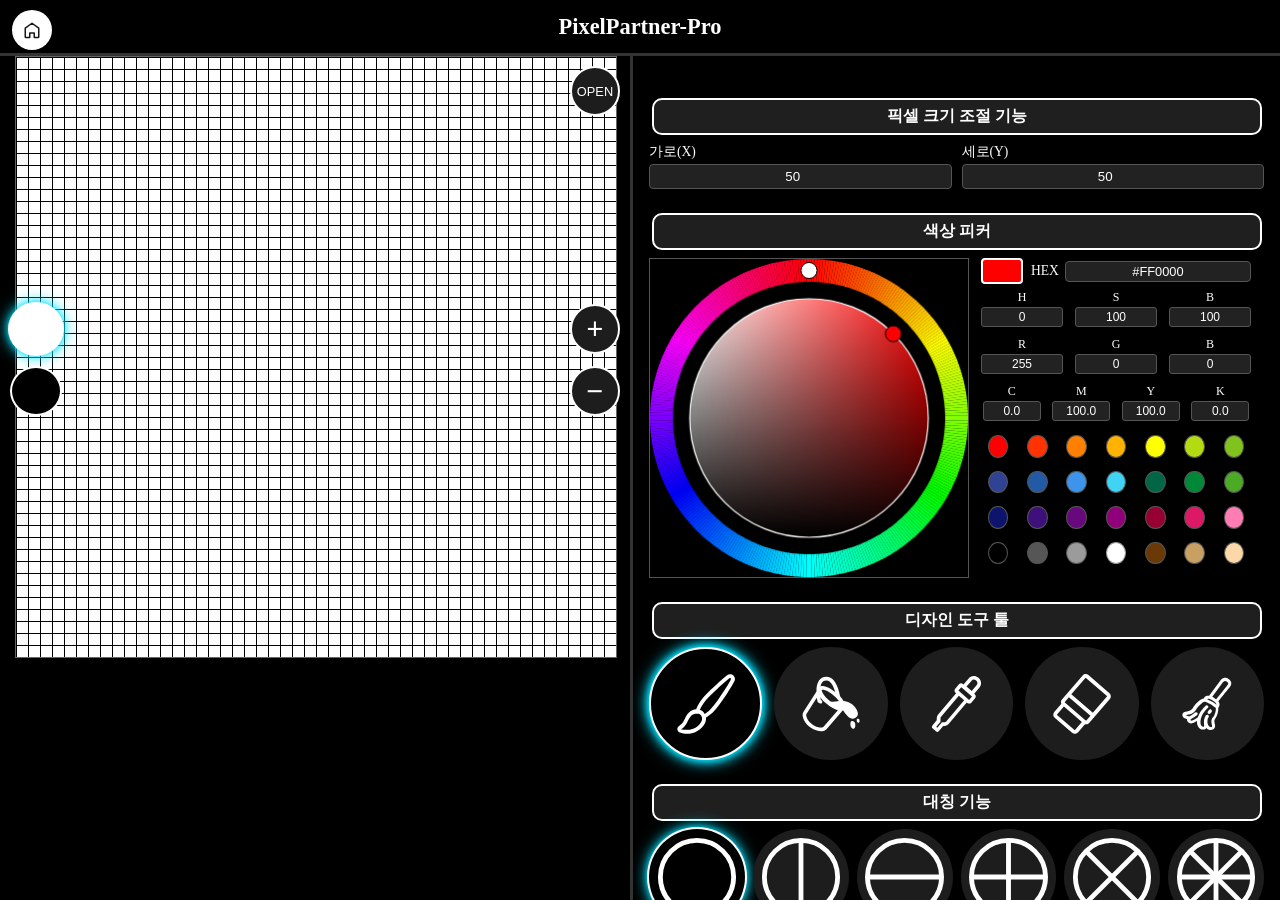
<file: pixel.html>
<!DOCTYPE html>
<html lang="ko">
<head>
  <meta charset="utf-8">
  <meta name="viewport" content="width=device-width, initial-scale=1">
  <title>Pixel Playground | 2025-07-13 Fixed Sidebar</title>

  <!-- 외부 스타일 -->
  <link rel="stylesheet" href="css/pixel.css">
  <style>
    /* 다운로드 버튼 완전 숨김 (접근성/JS 안전 대비) */
    #dlBar,
    #dlPNG,
    #dlSVG { display: none !important; }
    /* 시맨틱 헤딩은 유지하되 시각적으로만 숨김 (선택) */
    .sr-only {
      position: absolute; width: 1px; height: 1px; padding: 0; margin: -1px;
      overflow: hidden; clip: rect(0,0,0,0); white-space: nowrap; border: 0;
    }
  </style>
</head>
<body>
  <!-- 홈 버튼 -->
  <a href="Maine.html" class="home-btn" aria-label="메인 화면">
    <svg
      width="18" height="18" viewBox="0 0 24 24" fill="none"
      stroke="currentColor" stroke-width="2" stroke-linecap="round" stroke-linejoin="round">
      <path d="M3 9.5 12 3l9 6.5V21a1 1 0 0 1-1 1h-5v-6H9v6H4a1 1 0 0 1-1-1V9.5z" />
    </svg>
  </a>

  <!-- 픽셀 보드 -->
  <section id="boardWrap">
    <div id="zoomContainer">
      <canvas id="pixelCanvas" class="board"></canvas>
    </div>

    <!-- SVG 업로드 버튼 (아이콘 경로 = assets/icons/) -->
    <button id="svgBtn" class="btn zoom-btn" aria-label="SVG 업로드">OPEN</button>
  </section>

  <!-- 우측 사이드바 -->
  <aside id="sidebar">
    <!-- ▽▽▽ 다운로드 영역: 요소는 남기되 완전 숨김/비활성화 ▽▽▽ -->
    <h3 class="sr-only">이미지 다운로드 (MVP에서 비활성화)</h3>
    <div id="dlBar" class="bar" aria-hidden="true">
      <button class="btn" id="dlPNG" disabled aria-hidden="true" tabindex="-1">PNG</button>
      <button class="btn" id="dlSVG" disabled aria-hidden="true" tabindex="-1">SVG</button>
    </div>
    <!-- △△△ 다운로드 영역 끝 △△△ -->

    <!-- 픽셀 크기 -->
    <h3>픽셀 크기 조절 기능</h3>
    <div class="ctrl-row">
      <label>가로(X)
        <input id="sizeX" type="number" value="50" min="1" max="100">
      </label>
      <label>세로(Y)
        <input id="sizeY" type="number" value="50" min="1" max="100">
      </label>
    </div>

    <!-- 색상 피커 -->
    <h3>색상 피커</h3>
    <div id="pickerArea">
      <canvas id="wheelCanvas"></canvas>

      <div id="previewCol">
        <div class="prevRow">
          <div id="curCol" class="prevBox"></div>
          <div id="hexBox">
            <span>HEX</span>
            <input id="hexVal" type="text" maxlength="7">
          </div>
        </div>

        <div id="valueStack">
          <div class="valRow cols3">
            <label>H
              <input id="hVal" type="number" min="0" max="360">
            </label>
            <label>S
              <input id="sVal" type="number" min="0" max="100">
            </label>
            <label>B
              <input id="vVal" type="number" min="0" max="100">
            </label>
          </div>

          <div class="valRow cols3">
            <label>R
              <input id="rVal" type="number" min="0" max="255">
            </label>
            <label>G
              <input id="gVal" type="number" min="0" max="255">
            </label>
            <label>B
              <input id="blVal" type="number" min="0" max="255">
            </label>
          </div>

          <div class="valRow cols4">
            <label>C
              <input id="cVal" type="number" step="0.1" min="0" max="100">
            </label>
            <label>M
              <input id="mVal" type="number" step="0.1" min="0" max="100">
            </label>
            <label>Y
              <input id="yVal" type="number" step="0.1" min="0" max="100">
            </label>
            <label>K
              <input id="kVal" type="number" step="0.1" min="0" max="100">
            </label>
          </div>
        </div>

        <!-- 기본 색상 팔레트 -->
        <div id="basePalette" class="swatchGrid">
          <!-- 7 × 4 = 28 스와치 -->
          <div class="swatch" data-col="#FE0000" style="background:#FE0000"></div>
          <div class="swatch" data-col="#FF3300" style="background:#FF3300"></div>
          <div class="swatch" data-col="#FF7F00" style="background:#FF7F00"></div>
          <div class="swatch" data-col="#FFB200" style="background:#FFB200"></div>
          <div class="swatch" data-col="#FEFF01" style="background:#FEFF01"></div>
          <div class="swatch" data-col="#B2DB11" style="background:#B2DB11"></div>
          <div class="swatch" data-col="#80C31C" style="background:#80C31C"></div>

          <div class="swatch" data-col="#304294" style="background:#304294"></div>
          <div class="swatch" data-col="#225AA5" style="background:#225AA5"></div>
          <div class="swatch" data-col="#3D94EA" style="background:#3D94EA"></div>
          <div class="swatch" data-col="#40D3F4" style="background:#40D3F4"></div>
          <div class="swatch" data-col="#016646" style="background:#016646"></div>
          <div class="swatch" data-col="#008738" style="background:#008738"></div>
          <div class="swatch" data-col="#4BAB26" style="background:#4BAB26"></div>

          <div class="swatch" data-col="#0E146C" style="background:#0E146C"></div>
          <div class="swatch" data-col="#3E107C" style="background:#3E107C"></div>
          <div class="swatch" data-col="#67087C" style="background:#67087C"></div>
          <div class="swatch" data-col="#90007B" style="background:#90007B"></div>
          <div class="swatch" data-col="#980033" style="background:#980033"></div>
          <div class="swatch" data-col="#DB1964" style="background:#DB1964"></div>
          <div class="swatch" data-col="#FF7DB2" style="background:#FF7DB2"></div>

          <div class="swatch" data-col="#000000" style="background:#000000"></div>
          <div class="swatch" data-col="#565656" style="background:#565656"></div>
          <div class="swatch" data-col="#9B9B9B" style="background:#9B9B9B"></div>
          <div class="swatch" data-col="#FFFFFF" style="background:#FFFFFF;border:1px solid #999"></div>
          <div class="swatch" data-col="#6A3906" style="background:#6A3906"></div>
          <div class="swatch" data-col="#C9A063" style="background:#C9A063"></div>
          <div class="swatch" data-col="#FCD7A7" style="background:#FCD7A7"></div>
        </div>
      </div><!-- /#previewCol -->
    </div><!-- /#pickerArea -->

    <!-- 디자인 도구 -->
    <h3>디자인 도구 툴</h3>
    <div id="toolBar" class="bar">
      <button type="button" class="btn active" data-tool="brush" aria-label="브러시">
        <img class="ico" src="assets/icons/brush.svg" alt="">
      </button>
      <button type="button" class="btn" data-tool="bucket" aria-label="페인트">
        <img class="ico" src="assets/icons/paint.svg" alt="">
      </button>
      <button type="button" class="btn" data-tool="picker" aria-label="스포이드">
        <img class="ico" src="assets/icons/eyedropper.svg" alt="">
      </button>
      <button type="button" class="btn" data-tool="eraser" aria-label="지우개">
        <img class="ico" src="assets/icons/eraser.svg" alt="">
      </button>
      <button type="button" class="btn" data-tool="clear" aria-label="전체 지우기">
        <img class="ico" src="assets/icons/eraser-all.svg" alt="">
      </button>
    </div>

    <!-- 대칭 -->
    <h3>대칭 기능</h3>
    <div id="symBar" class="bar">
      <button type="button" class="btn active" data-sym="none" aria-label="없음">
        <img class="ico" src="assets/icons/symmetry-07.svg" alt="">
      </button>
      <button type="button" class="btn" data-sym="v2" aria-label="세로 2등분">
        <img class="ico" src="assets/icons/symmetry-08.svg" alt="">
      </button>
      <button type="button" class="btn" data-sym="h2" aria-label="가로 2등분">
        <img class="ico" src="assets/icons/symmetry-09.svg" alt="">
      </button>
      <button type="button" class="btn" data-sym="cross4" aria-label="십자 4등분">
        <img class="ico" src="assets/icons/symmetry-10.svg" alt="">
      </button>
      <button type="button" class="btn" data-sym="x4" aria-label="X 4등분">
        <img class="ico" src="assets/icons/symmetry-11.svg" alt="">
      </button>
      <button type="button" class="btn" data-sym="eight" aria-label="8등분">
        <img class="ico" src="assets/icons/symmetry-12.svg" alt="">
      </button>
    </div>

    <!-- 원본 + 업로드 (아이콘 경로 정리) -->
    <div id="origBox">
      <h3>원본 이미지</h3>
      <div id="uploadBox" class="upload-box">
        <input id="imgUp" type="file" accept="image/*" hidden>

        <!-- 교체 버튼 (초기에 숨겨 둠) -->
        <button id="imgReplace" class="replace-btn" title="이미지 교체">
          <!-- 경로를 다른 아이콘들과 동일한 상대경로로 수정 -->
          <img src="assets/icons/image-17.svg" alt="" class="ico">
        </button>

        <span class="place-txt">UPLOAD IMAGE</span>
        <img id="origImg" alt="원본 미리보기">
      </div>
    </div>
  </aside>

  <div id="bgBar" class="bg-fab">
    <!-- 배경 전환 버튼 -->
    <button class="btn active" data-bg="#FFFFFF" aria-label="White background"></button>
    <button class="btn" data-bg="#000000" aria-label="Black background"></button>
  </div>

  <!-- SVG 업로드 숨은 input -->
  <input type="file" id="svgUp" accept=".svg,image/svg+xml" style="display:none">

  <!-- 확대 / 축소 플로팅 버튼 -->
  <div id="zoomBar" class="zoom-fab">
    <button class="btn" data-zoom="in" aria-label="Zoom In">+</button>
    <button class="btn" data-zoom="out" aria-label="Zoom Out">−</button>
  </div>

  <!-- 고정 헤더 -->
  <header class="site-header">
    <h1 class="site-title"><a href="index.html">PixelPartner-Pro</a></h1>
  </header>

  <!-- 돋보기 캔버스 -->
  <canvas
    id="magnifier"
    width="120"
    height="120"
    style="position:fixed;display:none;pointer-events:none;border:1px solid #888;border-radius:50%;z-index:9999"
  ></canvas>

  <!-- 외부 스크립트 -->
  <script src="js/pixel.js" defer></script>
</body>
</html>
</file>
<file: css/pixel.css>
/* ==============================================================
   Pixel Playground — Fixed Sidebar 960 px (2025-07-13)
   ============================================================== */
:root{
  --bg:#000;
  --fg:#fff;
  --accent:#007bff;
  --accent-dark:#0056b3;

  /* 4 K 화면의 25 % ≈ 960 px */
  --sidebar-px:650px;
}

*{
  box-sizing:border-box;
  margin:0;
  padding:0;
}

/* ── 레이아웃(Grid) ------------------------------------------- */
body{
  height:100vh;
  display:grid;
  grid-template-columns:1fr var(--sidebar-px);  /* 보드 | 사이드바 */
  background:var(--bg);
  color:var(--fg);
  padding-top:56px;     /* 고정 헤더 높이 */
  overflow:hidden;      /* 바깥쪽 스크롤 차단 */
}

/* ── 픽셀 보드 -------------------------------------------------- */
#boardWrap{
  overflow:auto;
  background:#000;
  display:flex;
  align-items:flex-start;
  justify-content:center;
}
#zoomContainer{ position:relative; }

/* ── 우측 사이드바 -------------------------------------------- */
#sidebar{
  flex:0 0 var(--sidebar-px);
  width:var(--sidebar-px);
  border-left:3px solid #333;
  padding:18px 16px;
  overflow-y:auto;
  font-size:.85rem;
}

/* ---------------★ 헤드라인을 흰색으로 ★----------------------- */
#sidebar h3{
  /* 위치·여백 */
  margin:24px auto 8px;   /* ★ 상단 24px, 아래 8px, 좌우 auto ⇒ 중앙정렬 */
  width:610px;            /* ★ 정확히 630 px */

  /* 글꼴·정렬 */
  font-size:1rem;
  text-align:center;      /* ★ 텍스트 중앙 */
  color:#fff;

  /* 테두리 & 라운드 */
  border:2px solid #fff;  /* ★ 흰색 테두리 */
  border-radius:10px;     /* ★ 라운드 모서리 (값은 취향대로) */

  /* 내부 여백 */
  padding:6px 0;          /* 위·아래 6px, 좌·우 0 */

  box-sizing:border-box;  /* 테두리 포함해 630 px 유지 */
  background:rgba(255,255,255,0.12);
}

/* ── 픽셀 보드 ------------------------------------------------ */
canvas.board{
  image-rendering:pixelated;
  border:1px solid #666;
  cursor:inherit !important;   /* ★ 전역 커서 상속 */
}

/* ── 픽셀 크기 입력 ------------------------------------------- */
.ctrl-row{ display:flex; gap:10px; }
.ctrl-row label{ flex:1; display:flex; flex-direction:column; }
.ctrl-row input{
  margin-top:3px;
  padding:4px;
  background:#222;
  border:1px solid #555;
  color:#fff;
  border-radius:4px;
  text-align:center;
}

/* ── 색상 피커 ------------------------------------------------- */
#pickerArea{
  display:flex;
  flex-wrap:nowrap;
  align-items:flex-start;
  gap:12px;
}
#wheelCanvas{
  flex:0 0 320px;       /* 휠 고정 320 px */
  max-width:320px;
  aspect-ratio:1;
  border:1px solid #555;
  background:#000;
  cursor:crosshair;
}
#previewCol{
  flex:0 0 260px;
  display:flex;
  flex-direction:column;
  gap:6px;
}
.prevBox{
  width:42px;
  height:26px;
  border:2px solid #fff;
  border-radius:4px;
}

/* HSV / RGB / CMYK 스택 */
#valueStack{
  display:flex;
  flex-direction:column;
  gap:10px;
  font-size:.75rem;
}

.valRow{ display:grid; gap:8px; }
.valRow.cols4{ grid-template-columns:repeat(4,1fr); }
.valRow.cols3{
  gap:12px;
  grid-template-columns:repeat(3,82px);
}
.valRow.cols3 input{ max-width:none; }

.valRow label{
  display:flex;
  flex-direction:column;
  align-items:center;
  width:100%;
}
.valRow input{
  margin-top:2px;
  padding:2px;
  background:#222;
  border:1px solid #555;
  color:#fff;
  border-radius:3px;
  text-align:center;
  font-size:.75rem;
  width:100%;
  max-width:58px;
}
.valRow input[type="number"]{
  text-align:center;         /* 이미 넣으셨던 줄 */
  -moz-appearance:textfield; /* ★ Firefox – 스핀 제거 */
}

.valRow input[type="number"]::-webkit-inner-spin-button,
.valRow input[type="number"]::-webkit-outer-spin-button{
  -webkit-appearance:none;   /* ★ Chrome / Edge / Safari – 스핀 제거 */
  margin:0;                  /* 버튼 영역 여백도 제거 */
}

/* HEX + 미리보기 한 줄 */
.prevRow{ display:flex; align-items:center; gap:8px; }
#hexBox{ display:flex; align-items:center; gap:6px; margin-top:0; }
#hexVal{
  width:186px;
  padding:2px;
  background:#222;
  border:1px solid #555;
  color:#fff;
  border-radius:4px;
  text-align:center;
  font-size:.8rem;
}

/* ── 버튼 공통 스타일 ----------------------------------------- */
.bar{
  display:flex;
  gap:10px;
  flex-wrap:wrap;
  margin-top:6px;
}
.btn{
  padding:.8rem 1.5rem;
  font-size:.8rem;
  background:#1D1D1D;
  olor:#fff;
  border:2px solid transparent;
  border-radius:10px;
  cursor:pointer;
  user-select:none;
  transition:background-color .3s, border-color .3s, color .3s;
  display:flex;
  align-items:center;
  justify-content:center;
  gap:4px;
}
#toolBar .btn,
#symBar .btn,
#zoomBar .btn{ min-width:0; }
.btn:hover:not(.active){ background:#000; color:#fff; border-color:#fff; }
.btn.active{ background:#000; color:#fff; border-color:#fff; }
.btn span{ font-size:1.05rem; }
#zoomBar .btn{ flex:1 1 0; padding:.8rem 0; }
#toolBar .btn:nth-child(-n+3){ flex:1 1 calc((100% - 20px)/3); }
#toolBar .btn:nth-child(n+4){  flex:1 1 calc((100% - 10px)/2); }

/* ── 기본 팔레트 ---------------------------------------------- */
.swatchGrid{
  display:grid;
  grid-template-columns:repeat(7,1fr);
  gap:13px 5px;
  margin-top:8px;
}
.swatch{
  justify-self:center;
  width:60%;
  padding-top:60%;
  border:1px solid #555;
  border-radius:50%;
  cursor:pointer;
}
.swatch:hover{ box-shadow:0 0 0 2px var(--accent); }

/* ── 원본·다운로드 -------------------------------------------- */
#origBox{ margin-top:10px; }
#origCtrl{ display:flex; align-items:center; gap:6px; }
#origCtrl input[type=file]{ flex:1; }
.dlBtn{
  width:100%;
  padding:.8rem 1.5rem;
  font-size:.8rem;
  background:#FFFFFF
  olor:#fff;
  border:2px solid transparent;
  border-radius:10px;
  cursor:pointer;
  transition:background-color .3s, border-color .3s, color .3s;
}
.dlBtn:hover:not([disabled]){ background:#000; border-color:#fff; color:#fff; }
#origImg{
  max-width:100%;
  border:1px solid #555;
  border-radius:4px;
  display:none;
}

/* ── 헤더 & 홈 버튼 ------------------------------------------- */
.site-header{
  position:fixed;
  top:0;
  left:0;
  width:100%;
  height:56px;
  background:var(--bg);
  border-bottom:3px solid #333;
  display:flex;
  align-items:center;
  justify-content:center;
  z-index:1100;
}
.site-title{
  font-size:1.4rem;
  font-weight:900;
  color:var(--fg);
  margin:0;
}
.site-title a{ color:inherit; text-decoration:none; }
.home-btn{
  position:fixed;
  top:10px;
  left:12px;
  z-index:1101;
  width:40px;
  height:40px;
  background:#FFFFFF;
  border:2px solid transparent;
  border-radius:50%;
  display:flex;
  align-items:center;
  justify-content:center;
  color:#171717;
  text-decoration:none;
  transition:background-color .3s, border-color .3s;
}
.home-btn:hover{ background:#000; border-color:#fff; }

/* 툴바를 Grid 5열로 - gap 12px */
#toolBar{
  display:grid !important;
  grid-template-columns:repeat(5,1fr);
  gap:12px;
  padding:0;  /* (선택) 위·아래 여백 필요 없으면 */
}

/* 원형 버튼 – 셀을 가득 채워 정사각, border 포함 */
#toolBar .btn{
  width:100% !important;   /* Grid 셀 전체 */
  aspect-ratio:1/1;        /* 높이 = 너비 (Chrome 79+/ FF 71+) */
  border-radius:50%;
  padding:0;
  display:flex;
  align-items:center;
  justify-content:center;
  flex:none;                /* Flex 규칙 무효화 */
  line-height:0;
  font-size:0;
  box-sizing:border-box;    /* 2px 테두리 포함해서 정사각 */
}

/* 아이콘 크기 – 버튼 너비의 40 % 정도 (= 약 45 px) */
#toolBar .btn .ico{
  width:60%;
  height:60%;
  display:block;
}

/* 1) 대칭 버튼 컨테이너 : 6열 Grid  */
#symBar{
  display:grid !important;
  grid-template-columns:repeat(6,1fr);   /* 패널 650 px 을 6등분 */
  gap:8px;
  padding:0;
  flex-wrap:nowrap;                      /* 무시하려고 해도 flex 특성 제거용 */
}

/* 2) 버튼 기본형 : 원형·테두리 없음·정사각(1:1) */
#symBar .btn{
  width:100% !important;                 /* 각 Grid 셀 전폭 */
  aspect-ratio:1/1;                      /* 정사각 */
  border-radius:50%;
  padding:0;
  border:none;                           /* 테두리 완전 제거 */
  background:#1D1D1D;                    /* 기본색 */
  display:flex;
  align-items:center;
  justify-content:center;
  line-height:0;
  font-size:0;
  transition:background-color .3s;
}
#symBar .btn:hover,
#symBar .btn.active{
  background:#000;                       /* 테두리 없이 색상만 변경 */
}

/* 3) 아이콘 크기 : 버튼 내부를 최대한 채움 */
#symBar .btn .ico{
  width:90%;                             /* 꽉 차도록 */
  height:90%;
  display:block;
}

/* ===== 맞춤 커서 클래스 ===================================== */
.cursor-brush  { cursor:url("../assets/cursor/brush.cur")         0  31, crosshair; }
.cursor-bucket { cursor:url("../assets/cursor/paint.cur")         0  31, crosshair; }
.cursor-pick   { cursor:url("../assets/cursor/eyedropper.cur")    0  31, crosshair; }
.cursor-eraser { cursor:url("../assets/cursor/eraser.cur")        0  31, crosshair; }
/* clear 버튼은 브러시와 동일 커서(디폴트) — 필요하면 별도 정의 */
/* 버튼·툴바·사이드바 요소들이 전역 커서를 그대로 따르도록 */
.btn,
.bar .btn,
#zoomBar .btn,
input,
label{
  cursor:inherit !important;  /* 포인터 대신 상속 */
}

/* ★ 1) 네온 색 변수 – 원하는 색으로 바꾸세요 */
:root{
  --neon:#00e1ff;   /* 시안-블루 네온 */
}

/* ★ 2) 공통 active 스타일에 네온 글로우 추가 */
.btn.active{
  background:#000;
  color:#fff;
  border-color:#fff;                     /* 기존 흰 테두리 */
  box-shadow:
    0 0 6px   var(--neon),               /* 내부 퍼짐 */
    0 0 12px  var(--neon),               /* 바깥 약한 글로우 */
    0 0 18px  var(--neon);               /* 더 멀리 번짐 */
}

/* ★ 3) 대칭툴(#symBar)처럼 border 없앤 버튼은
       대신 가짜 테두리 + 네온을 box-shadow로 표현 */
#symBar .btn.active{
  background:#000;
  box-shadow:
    0 0 0 2px #fff,        /* 흰색 링(테두리) */
    0 0 6px   var(--neon),
    0 0 12px  var(--neon),
    0 0 18px  var(--neon);
}

/* ★ dlBar : zoomBar 와 동일한 Flex Row */
#dlBar{
  display:flex;
  gap:10px;
  margin-top:6px;
}

/* ★ dlBar 안의 버튼 – zoomBar 버튼과 똑같이 */
#dlBar .btn{
  flex:1 1 0;             /* 2개가 균등 분할 */
  padding:.8rem 0;        /* 세로 두께 동일 */
  background:#1D1D1D;
  olor:#fff;              /* 기존 색 */
  color:#fff;
  border:2px solid transparent;
  border-radius:10px;
  cursor:inherit !important;
  transition:background .3s;
}
#dlBar .btn:hover{ background:#000; border-color:#fff; }

/* ── 업로드 박스 ------------------------------------------------- */
.upload-box{                        /* ★ 박스 자체 */
  width:610px;
  height:500px;
  margin:0 auto;                    /* 가운데 정렬 */
  border:2px solid #fff;
  border-radius:10px;
  background:rgba(255,255,255,0.08);/* 흰색 반투명 */
  display:flex;
  align-items:center;
  justify-content:center;
  position:relative;
  cursor:pointer;                   /* 손가락 커서 */
  box-sizing:border-box;
  cursor:pointer;
}
.upload-box:hover{ background:rgba(255,255,255,0.12); } /* 살짝 밝아짐 */
.upload-box.has-img{ cursor:default; }

/* 안내 문구 */
.place-txt{                         /* ★ 가운데 텍스트 */
  font:0.9rem/1 'Segoe UI',sans-serif;
  letter-spacing:1px;
  color:#fff;
  opacity:0.8;
  user-select:none;
  pointer-events:none;
}

/* 업로드된 이미지의 배치 */
#origImg{
  max-width:100%;
  max-height:100%;
  position:absolute;                /* 박스 꽉 채우기 */
  top:0;
  left:0;
  right:0;
  bottom:0;
  margin:auto;
  display:none;                     /* 초기엔 숨김 */
  object-fit:contain;               /* 비율 유지 */
}

#sidebar{ overflow-x:hidden; }

/* 업로드 박스 안의 교체 버튼 ----------------------------------- */
.replace-btn{
  position:absolute;
  top:10px;
  right:10px;
  width:50px;
  height:50px;          /* ★ 35 × 35 */
  border:none;          /* ★ 테두리 제거 */
  border-radius:50%;    /* ★ 완전 원형 */
  background:#FFFFFF;   /* ★ 검정색 원형 */
  display:none;
  align-items:center;
  justify-content:center;
  cursor:pointer;
  transition:opacity .25s;
  z-index:10;
}
.upload-box.has-img .replace-btn{ display:flex; }
.replace-btn:hover{ opacity:.75; }    /* 살짝 어둡게 */

/* 아이콘 크기 */
.replace-btn .ico{
  width:80%;
  height:80%;            /* 버튼 지름의 60 % */
  display:block;
  pointer-events:none;
}

/* ① 보드 래퍼를 위치 기준점으로 */
.board-area{ position:relative; }          /* boardWrap 에 class 추가했음 */

/* ── Zoom FAB (옵션 패널 밖, 좌측 고정) ------------------------ */
.zoom-fab{                               /* ★ 새 규칙 */
  position:fixed;                        /* 뷰포트 고정 */
  top:40%;                               /* 화면 세로 가운데 */
  right:calc(650px + 10px);              /* ★ 패널폭 650 + 여백 10 */
  transform:translateY(-50%);
  display:flex;
  flex-direction:column;
  gap:12px;
  z-index:1000;                          /* 패널·그림보다 위 */
}
.zoom-fab .btn{                          /* ★ 원형 버튼 */
  width:50px;
  height:50px;
  border-radius:50%;
  border:none;
  background:#1D1D1D;
  color:#fff;
  border:2px solid #fff;
  font-size:1.8rem;
  line-height:1;
  display:flex;
  align-items:center;
  justify-content:center;
  cursor:pointer;
  transition:background .25s;
}
.zoom-fab .btn:hover,
.zoom-fab .btn.active{ background:#000 }

/* ── 배경색 전환 FAB (보드 왼쪽) ------------------------------ */
.bg-fab{                                     /* ★ */
  position:fixed;
  top:40%;
  left:10px;                        /* 보드 좌측 여백 10px */
  transform:translateY(-50%);
  display:flex;
  flex-direction:column;
  gap:12px;
  z-index:1000;
}

/* 버튼 공통 모양 -------------------------------------------- */
.bg-fab .btn{
  width:50px;
  height:50px;
  border-radius:50%;
  border:2px solid #fff;                     /* 흰색 외곽선 */
  background:transparent;                    /* 색상은 JS로 채움 */
  cursor:pointer;
  transition:opacity .25s;
}

/* 버튼 색 – data-bg 값을 그대로 채워줌 (JS에서) */
.bg-fab .btn[data-bg="#FFFFFF"]{ background:#fff; }
.bg-fab .btn[data-bg="#000000"]{ background:#000; }

/* 네온 활성 효과 ------------------------------------------- */
:root{ --neon:#00e1ff; }
.bg-fab .btn.active{
  box-shadow:
    0 0 0 2px #fff,          /* 흰 링 */
    0 0 6px  var(--neon),
    0 0 12px var(--neon),
    0 0 18px var(--neon);
}

/* =======================================================================
   ▶ 업로드(+ / –) 버튼 공통 – 원형 40 px 흰색테두리
   ======================================================================= */
.zoom-btn{
  display:inline-flex !important;      /* inline-flex 로 바꿔서 inline 요소 특성 유지 */
  align-items:center !important;       /* 수직 가운데 정렬 */
  justify-content:center !important;   /* 수평 가운데 정렬 */
  padding:0 !important;                /* .btn 에서 오는 여백 제거 */

  width:50px;
  height:50px;
  border-radius:50%;
  border:2px solid #fff;
  background:#1D1D1D;
  color:#fff;
  cursor:pointer;
  transition:box-shadow .25s;
}

/* =======================================================================
   ▶ boardWrap : 버튼 고정용 기준
   ======================================================================= */
#boardWrap{ position:relative; }

/* ── SVG 업로드 버튼 위치 (보드 우측-상단) ── */
#svgBtn{
  position:absolute;
  top:10px;
  right:10px;
  z-index:1000;
}

/* (선택) Accessible focus 스타일 */
#svgBtn:focus-visible{
  outline:3px solid #00eaff;
  outline-offset:2px;
}
</file>
